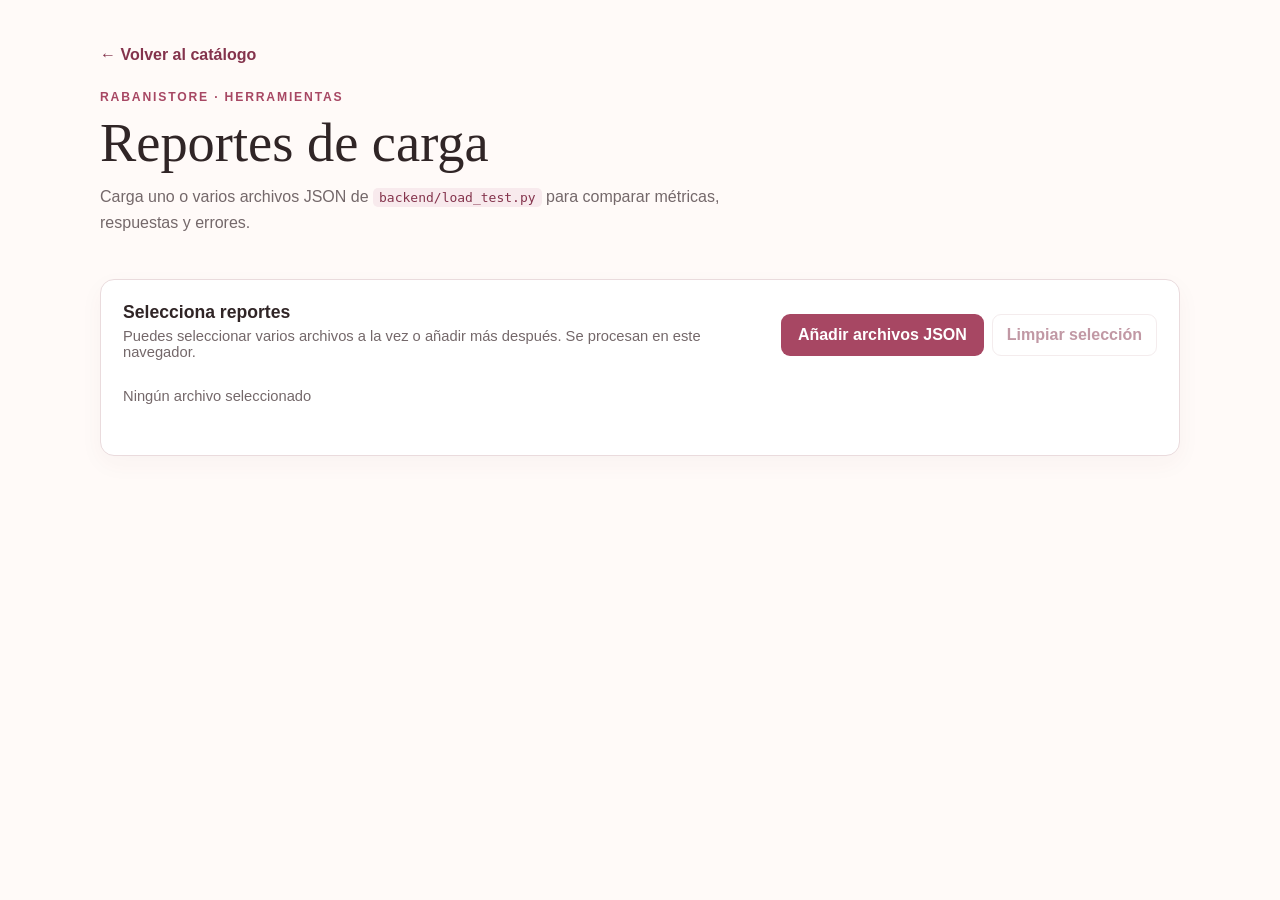
<file: prueba/reportes.html>
<!DOCTYPE html>
<html lang="es">
<head>
  <meta charset="UTF-8">
  <meta name="viewport" content="width=device-width, initial-scale=1">
  <meta name="description" content="Visor local de reportes JSON de pruebas de carga Rabanistore">
  <title>Reportes de carga | Rabanistore</title>
  <link rel="stylesheet" href="reportes.css">
</head>
<body>
  <main class="page">
    <header class="page-header">
      <a class="back-link" href="/">← Volver al catálogo</a>
      <p class="eyebrow">RABANISTORE · HERRAMIENTAS</p>
      <h1>Reportes de carga</h1>
      <p class="intro">Carga uno o varios archivos JSON de <code>backend/load_test.py</code> para comparar métricas, respuestas y errores.</p>
    </header>

    <section class="upload-panel" aria-labelledby="upload-title">
      <div>
        <h2 id="upload-title">Selecciona reportes</h2>
        <p>Puedes seleccionar varios archivos a la vez o añadir más después. Se procesan en este navegador.</p>
      </div>
      <div class="file-actions">
        <label class="file-picker" for="reportFile">Añadir archivos JSON</label>
        <button id="clearReports" class="clear-button" type="button" disabled>Limpiar selección</button>
      </div>
      <input id="reportFile" type="file" accept=".json,application/json" multiple>
      <p id="fileName" class="file-name">Ningún archivo seleccionado</p>
      <p id="message" class="message" role="status" aria-live="polite"></p>
    </section>

    <section id="report" hidden aria-live="polite">
      <div class="report-heading">
        <div><p class="eyebrow">COMPARACIÓN</p><h2>Cómo cambia con la carga</h2></div>
        <span class="run-time">Cada punto representa un reporte cargado</span>
      </div>
      <section class="data-section chart-section">
        <h2>Solicitudes por segundo</h2>
        <div class="chart-frame"><canvas id="rpsChart" height="300" aria-label="Gráfica de solicitudes por segundo según usuarios virtuales"></canvas></div>
      </section>
      <section class="data-section chart-section">
        <h2>Latencia p95 y p99 (ms)</h2>
        <div class="chart-frame"><canvas id="latencyChart" height="300" aria-label="Gráfica comparativa de latencia según usuarios virtuales"></canvas></div>
      </section>
      <section class="data-section chart-section">
        <h2>Porcentaje de errores</h2>
        <div class="chart-frame"><canvas id="errorChart" height="300" aria-label="Gráfica del porcentaje de errores según usuarios virtuales"></canvas></div>
      </section>
      <section class="data-section">
        <h2>Comparación de reportes</h2>
        <div class="table-wrap"><table><thead><tr>
          <th>Archivo</th><th>Usuarios virtuales</th><th>Concurrencia</th><th>Solicitudes/s</th><th>p95 (ms)</th><th>p99 (ms)</th><th>Errores (%)</th>
        </tr></thead><tbody id="comparisonRows"></tbody></table></div>
      </section>

      <div class="report-heading">
        <div><p class="eyebrow">DETALLE DEL ÚLTIMO ARCHIVO CARGADO</p><h2 id="reportTitle">Reporte</h2></div>
        <span id="runTime" class="run-time"></span>
      </div>
      <div id="metricCards" class="metric-grid"></div>

      <section class="data-section">
        <h2>Respuestas HTTP</h2>
        <div class="table-wrap"><table><thead><tr><th>Código</th><th>Solicitudes</th></tr></thead><tbody id="statusRows"></tbody></table></div>
      </section>

      <section class="data-section">
        <h2>Errores de red por tipo</h2>
        <div class="table-wrap"><table><thead><tr><th>Tipo</th><th>Cantidad</th></tr></thead><tbody id="errorTypeRows"></tbody></table></div>
        <p id="noNetworkErrors" class="empty-state" hidden>El reporte no registra errores de red.</p>
      </section>

      <section class="data-section">
        <h2>Ejemplos de errores</h2>
        <div class="table-wrap"><table><thead><tr><th>#</th><th>Detalle</th></tr></thead><tbody id="sampleErrorRows"></tbody></table></div>
        <p id="noSampleErrors" class="empty-state" hidden>No hay errores de muestra en este reporte.</p>
      </section>
      <p id="scopeNote" class="scope-note"></p>
    </section>
  </main>
  <script src="reportes.js"></script>
</body>
</html>
</file>
<file: prueba/reportes.css>
:root {
  color-scheme: light;
  --ink: #302526;
  --muted: #74686a;
  --paper: #fffaf8;
  --card: #ffffff;
  --rose: #a74763;
  --rose-dark: #84334c;
  --line: #eadbdd;
  --soft-rose: #f8eaed;
  font-family: "Segoe UI", Arial, sans-serif;
}

* { box-sizing: border-box; }
body { margin: 0; background: var(--paper); color: var(--ink); }
.page { width: min(1080px, calc(100% - 36px)); margin: 0 auto; padding: 34px 0 72px; }
.page-header { padding: 12px 0 28px; }
.back-link { color: var(--rose-dark); text-decoration: none; font-weight: 650; }
.back-link:hover { text-decoration: underline; }
.eyebrow { margin: 26px 0 8px; color: var(--rose); font-size: .76rem; font-weight: 750; letter-spacing: .15em; }
h1, h2, p { margin-top: 0; }
h1 { margin-bottom: 10px; font-family: Georgia, serif; font-size: clamp(2.2rem, 6vw, 3.4rem); font-weight: 500; }
.intro { max-width: 680px; color: var(--muted); line-height: 1.6; }
code { padding: 2px 6px; border-radius: 5px; background: var(--soft-rose); color: var(--rose-dark); }
.upload-panel, .data-section, .metric-card { border: 1px solid var(--line); border-radius: 14px; background: var(--card); box-shadow: 0 8px 24px #63313c0a; }
.upload-panel { display: grid; grid-template-columns: 1fr auto; gap: 8px 20px; align-items: center; padding: 22px; }
.upload-panel h2, .data-section h2 { margin-bottom: 5px; font-size: 1.1rem; }
.upload-panel p { margin-bottom: 0; color: var(--muted); font-size: .92rem; }
#reportFile { position: absolute; width: 1px; height: 1px; overflow: hidden; clip: rect(0, 0, 0, 0); }
.file-picker { grid-column: 2; grid-row: 1 / span 2; padding: 12px 17px; border-radius: 9px; background: var(--rose); color: #fff; cursor: pointer; font-weight: 700; }
.file-picker:hover { background: var(--rose-dark); }
.file-actions { grid-column: 2; grid-row: 1 / span 2; display: flex; flex-wrap: wrap; justify-content: end; gap: 8px; }
.file-actions .file-picker { grid-column: auto; grid-row: auto; }
.clear-button { padding: 11px 14px; border: 1px solid var(--line); border-radius: 9px; background: #fff; color: var(--rose-dark); cursor: pointer; font: inherit; font-weight: 650; }
.clear-button:disabled { cursor: not-allowed; opacity: .5; }
.file-name, .message { grid-column: 1 / -1; min-height: 1.25em; }
.file-name { margin-top: 12px; }
.message { color: var(--rose-dark) !important; }
.report-heading { display: flex; justify-content: space-between; align-items: end; gap: 16px; margin: 34px 0 18px; }
.report-heading .eyebrow { margin-top: 0; }
.report-heading h2 { margin: 0; font-family: Georgia, serif; font-size: 1.8rem; font-weight: 500; overflow-wrap: anywhere; }
.run-time { color: var(--muted); font-size: .9rem; text-align: right; }
.metric-grid { display: grid; grid-template-columns: repeat(4, minmax(0, 1fr)); gap: 12px; }
.metric-card { min-height: 106px; padding: 17px; }
.metric-label { display: block; margin-bottom: 12px; color: var(--muted); font-size: .82rem; }
.metric-value { display: block; font-size: 1.45rem; font-weight: 750; overflow-wrap: anywhere; }
.data-section { margin-top: 18px; padding: 20px; }
.data-section h2 { margin-bottom: 14px; }
.chart-frame { width: 100%; overflow-x: auto; }
.chart-frame canvas { display: block; max-width: none; }
.table-wrap { overflow-x: auto; }
table { width: 100%; border-collapse: collapse; text-align: left; }
th, td { padding: 11px 10px; border-bottom: 1px solid var(--line); vertical-align: top; }
th { color: var(--muted); font-size: .78rem; font-weight: 700; letter-spacing: .04em; }
tbody tr:last-child td { border-bottom: 0; }
td:last-child { overflow-wrap: anywhere; }
.empty-state { margin: 12px 0 0; color: var(--muted); }
.scope-note { margin: 18px 2px 0; color: var(--muted); font-size: .9rem; line-height: 1.5; }
[hidden] { display: none !important; }

@media (max-width: 700px) {
  .page { width: min(100% - 24px, 1080px); padding-top: 22px; }
  .upload-panel { grid-template-columns: 1fr; }
  .file-actions { grid-column: auto; grid-row: auto; justify-content: start; }
  .metric-grid { grid-template-columns: repeat(2, minmax(0, 1fr)); }
  .report-heading { align-items: start; flex-direction: column; }
  .run-time { text-align: left; }
}
</file>
